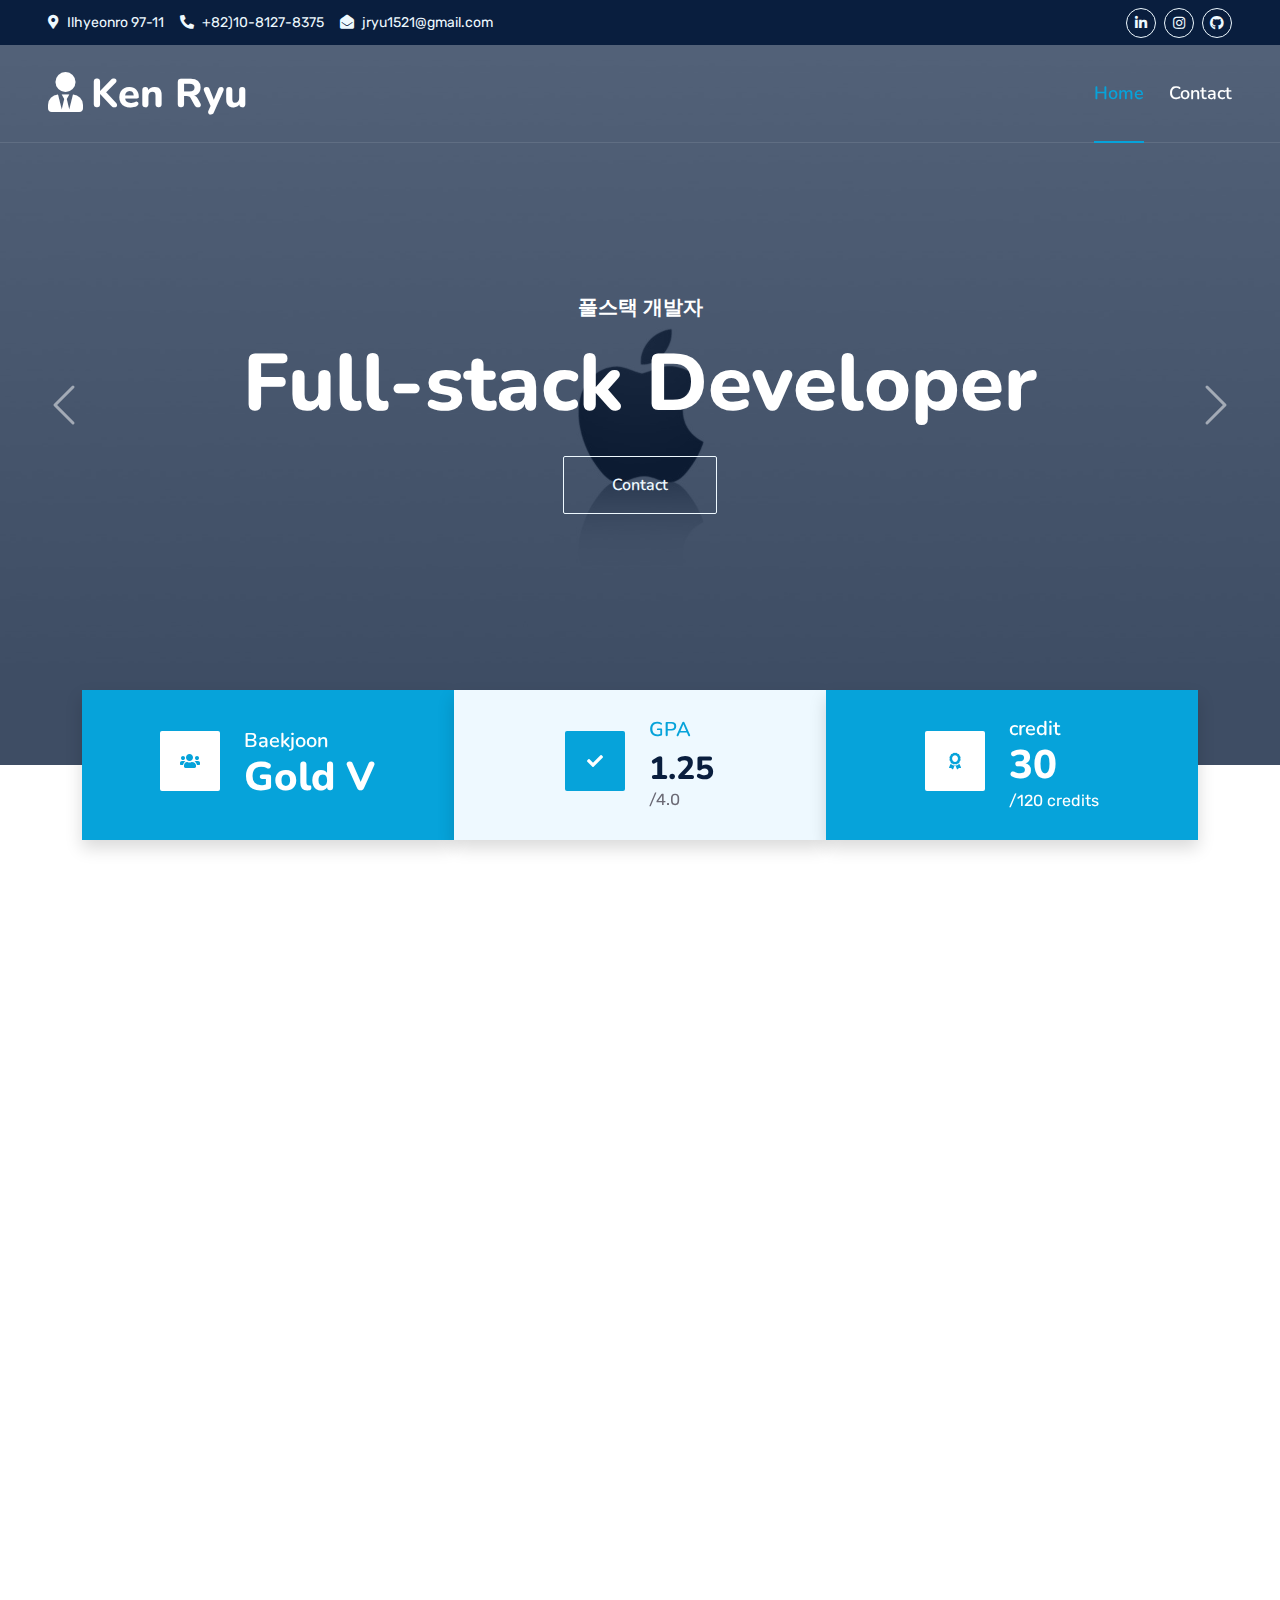
<file: index.html>
<!DOCTYPE html>
<html lang="en">

<head>
    <meta charset="utf-8">
    <title>Ken Ryu</title>
    <meta content="width=device-width, initial-scale=1.0" name="viewport">
    <meta content="Free HTML Templates" name="keywords">
    <meta content="Free HTML Templates" name="description">

    <!-- Favicon -->
    <link href="img/favicon.ico" rel="icon">

    <!-- Google Web Fonts -->
    <link rel="preconnect" href="https://fonts.googleapis.com">
    <link rel="preconnect" href="https://fonts.gstatic.com" crossorigin>
    <link href="https://fonts.googleapis.com/css2?family=Nunito:wght@400;600;700;800&family=Rubik:wght@400;500;600;700&display=swap" rel="stylesheet">

    <!-- Icon Font Stylesheet -->
    <link href="https://cdnjs.cloudflare.com/ajax/libs/font-awesome/5.10.0/css/all.min.css" rel="stylesheet">
    <link href="https://cdn.jsdelivr.net/npm/bootstrap-icons@1.4.1/font/bootstrap-icons.css" rel="stylesheet">

    <!-- Libraries Stylesheet -->
    <link href="lib/owlcarousel/assets/owl.carousel.min.css" rel="stylesheet">
    <link href="lib/animate/animate.min.css" rel="stylesheet">

    <!-- Customized Bootstrap Stylesheet -->
    <link href="css/bootstrap.min.css" rel="stylesheet">

    <!-- Template Stylesheet -->
    <link href="css/style.css" rel="stylesheet">
    <link rel="stylesheet" href="https://cdn.jsdelivr.net/npm/bootstrap-icons@1.11.3/font/bootstrap-icons.min.css">
</head>

<body>
    <!-- Spinner Start -->
    <div id="spinner" class="show bg-white position-fixed translate-middle w-100 vh-100 top-50 start-50 d-flex align-items-center justify-content-center">
        <div class="spinner"></div>
    </div>
    <!-- Spinner End -->


    <!-- Topbar Start -->
    <div class="container-fluid bg-dark px-5 d-none d-lg-block">
        <div class="row gx-0">
            <div class="col-lg-8 text-center text-lg-start mb-2 mb-lg-0">
                <div class="d-inline-flex align-items-center" style="height: 45px;">
                    <small class="me-3 text-light"><i class="fa fa-map-marker-alt me-2"></i>Ilhyeonro 97-11</small>
                    <small class="me-3 text-light"><i class="fa fa-phone-alt me-2"></i>+82)10-8127-8375</small>
                    <small class="text-light"><i class="fa fa-envelope-open me-2"></i>jryu1521@gmail.com</small>
                </div>
            </div>
            <div class="col-lg-4 text-center text-lg-end">
                <div class="d-inline-flex align-items-center" style="height: 45px;">
                    <a class="btn btn-sm btn-outline-light btn-sm-square rounded-circle me-2" href="https://www.linkedin.com/in/jungwoo-ryu-6375a6211"><i class="fab fa-linkedin-in fw-normal"></i></a>
                    <a class="btn btn-sm btn-outline-light btn-sm-square rounded-circle me-2" href="https://www.instagram.com/thug_ken"><i class="fab fa-instagram fw-normal"></i></a>
                    <a class="btn btn-sm btn-outline-light btn-sm-square rounded-circle" href="https://www.github.com/jungwoo-ryu"><i class="fab fa-github fw-normal"></i></a>
                </div>
            </div>
        </div>
    </div>
    <!-- Topbar End -->


    <!-- Navbar & Carousel Start -->
    <div class="container-fluid position-relative p-0">
        <nav class="navbar navbar-expand-lg navbar-dark px-5 py-3 py-lg-0">
            <a href="index.html" class="navbar-brand p-0">
                <h1 class="m-0"><i class="fa fa-user-tie me-2"></i>Ken Ryu</h1>
            </a>
            <button class="navbar-toggler" type="button" data-bs-toggle="collapse" data-bs-target="#navbarCollapse">
                <span class="fa fa-bars"></span>
            </button>
            <div class="collapse navbar-collapse" id="navbarCollapse">
                <div class="navbar-nav ms-auto py-0">
                    <a href="index.html" class="nav-item nav-link active">Home</a>
                    <a href="contact.html" class="nav-item nav-link">Contact</a>
                </div>
              

            </div>
        </nav>

        <div id="header-carousel" class="carousel slide carousel-fade" data-bs-ride="carousel">
            <div class="carousel-inner">
                <div class="carousel-item active">
                    <img class="w-100" src="img/mac1.jpg" alt="Image">
                    <div class="carousel-caption d-flex flex-column align-items-center justify-content-center">
                        <div class="p-3" style="max-width: 900px;">
                            <h5 class="text-white text-uppercase mb-3 animated slideInDown">풀스택 개발자</h5>
                            <h1 class="display-1 text-white mb-md-4 animated zoomIn">Full-stack Developer</h1>
                            <!--<a href="quote.html" class="btn btn-primary py-md-3 px-md-5 me-3 animated slideInLeft">Free Quote</a>
                            --><a href="contact.html" class="btn btn-outline-light py-md-3 px-md-5 animated slideInRight">Contact</a>
                        </div>
                    </div>
                </div>
                <div class="carousel-item">
                    <img class="w-100" src="img/mac3.jpg" alt="Image">
                    <div class="carousel-caption d-flex flex-column align-items-center justify-content-center">
                        <div class="p-3" style="max-width: 900px;">
                            <h5 class="text-white text-uppercase mb-3 animated slideInDown">status</h5>
                            <h1 class="display-1 text-white mb-md-4 animated zoomIn">Open to Work</h1>
                            <a href="" class="btn btn-outline-light py-md-3 px-md-5 animated slideInRight">Contact</a>
                        </div>
                    </div>
                </div>
            </div>
            <button class="carousel-control-prev" type="button" data-bs-target="#header-carousel"
                data-bs-slide="prev">
                <span class="carousel-control-prev-icon" aria-hidden="true"></span>
                <span class="visually-hidden">Previous</span>
            </button>
            <button class="carousel-control-next" type="button" data-bs-target="#header-carousel"
                data-bs-slide="next">
                <span class="carousel-control-next-icon" aria-hidden="true"></span>
                <span class="visually-hidden">Next</span>
            </button>
        </div>
    </div>
    <!-- Navbar & Carousel End -->


    <!-- Full Screen Search Start -->
    <div class="modal fade" id="searchModal" tabindex="-1">
        <div class="modal-dialog modal-fullscreen">
            <div class="modal-content" style="background: rgba(9, 30, 62, .7);">
                <div class="modal-header border-0">
                    <button type="button" class="btn bg-white btn-close" data-bs-dismiss="modal" aria-label="Close"></button>
                </div>
                <div class="modal-body d-flex align-items-center justify-content-center">
                    <div class="input-group" style="max-width: 600px;">
                        <input type="text" class="form-control bg-transparent border-primary p-3" placeholder="Type search keyword">
                        <button class="btn btn-primary px-4"><i class="bi bi-search"></i></button>
                    </div>
                </div>
            </div>
        </div>
    </div>
    <!-- Full Screen Search End -->


    <!-- Facts Start -->
    <div class="container-fluid facts py-5 pt-lg-0">
        <div class="container py-5 pt-lg-0">
            <div class="row gx-0">
                <div class="col-lg-4 wow zoomIn" data-wow-delay="0.1s">
                    <div class="bg-primary shadow d-flex align-items-center justify-content-center p-4" style="height: 150px;">
                        <div class="bg-white d-flex align-items-center justify-content-center rounded mb-2" style="width: 60px; height: 60px;">
                            <i class="fa fa-users text-primary"></i>
                        </div>
                        <div class="ps-4">
                            <h5 class="text-white mb-0">Baekjoon</h5>
                            <h1 class="text-white mb-0">Gold V</h1>
                        </div>
                    </div>
                </div>
                <div class="col-lg-4 wow zoomIn" data-wow-delay="0.3s">
                    <div class="bg-light shadow d-flex align-items-center justify-content-center p-4" style="height: 150px;">
                        <div class="bg-primary d-flex align-items-center justify-content-center rounded mb-2" style="width: 60px; height: 60px;">
                            <i class="fa fa-check text-white"></i>
                        </div>
                        <div class="ps-4">
                            <h5 class="text-primary mb-0">GPA</h5>
                        <h2>
                            <h2 class="mb-0" data-toggle="counter-up">3.58</h2>
                            <div class="text-black">/4.0</div>
                        </h2>
                        </div>
                    </div>
                </div>
                <div class="col-lg-4 wow zoomIn" data-wow-delay="0.6s">
                    <div class="bg-primary shadow d-flex align-items-center justify-content-center p-4" style="height: 150px;">
                        <div class="bg-white d-flex align-items-center justify-content-center rounded mb-2" style="width: 60px; height: 60px;">
                            <i class="fa fa-award text-primary"></i>
                        </div>
                        <div class="ps-4">
                            <h5 class="text-white mb-0">credit</h5>
                            <h1 class="text-white mb-0" data-toggle="counter-up">87</h1> 
                            <div class="text-white">/120 credits</div>

                        </div>
                    </div>
                </div>
            </div>
        </div>
    </div>
    <!-- Facts Start -->


    <!-- About Start -->
    <div class="container-fluid py-5 wow fadeInUp" data-wow-delay="0.1s">
        <div class="container py-5">
            <div class="row g-5">
                <div class="col-lg-7">
                    <div class="section-title position-relative pb-3 mb-5">
                        <h5 class="fw-bold text-primary text-uppercase">About Me</h5>
                        <h1 class="mb-0">Jungwoo (Ken) Ryu</h1>
                    </div>
                    <p class="mb-4">Hello, I am a 25-year-old Full-stack developer with 
                        a passion for learning and an insatiable curiosity. 
                        I dedicate my time to exploring various technologies 
                        and programming languages, always aiming to 
                        enhance my skill set. I pride myself on my ability 
                        to collaborate effectively, bringing together colleagues 
                        with diverse expertise. Together, we leverage our collective 
                        knowledge and creativity to tackle complex challenges 
                        and develop innovative solutions.</p>
                    <div class="row g-0 mb-3">
                        <div class="col-sm-8 wow zoomIn" data-wow-delay="0.2s">
                            <h5 class="mb-3"><i class="bi bi-building"></i> University of Wisconsin- Madison</h5>
                            <h5 class="mb-3"><i class="bi bi-laptop"></i> B.S. Computer Science</h5>
                            <h5 class="mb-3"><i class="bi bi-github"></i> <a href="https://github.com/Jungwoo-Ryu" class="link-dark"> Github</a></h5>
                            <h5 class="mb-3"><i class="bi bi-linkedin"></i> <a href="https://www.linkedin.com/in/jungwoo-ryu" class="link-dark"> LinkedIn</a></h5>
                        </div>
                    </div>
                    <div class="d-flex align-items-center mb-4 wow fadeIn" data-wow-delay="0.6s">
                        <div class="bg-primary d-flex align-items-center justify-content-center rounded" style="width: 60px; height: 60px;">
                            <i class="fa fa-phone-alt text-white"></i>
                        </div>
                        <div class="ps-4">
                            <h5 class="mb-2">Looking forward to hearing from you.</h5>
                            <h4 class="text-primary mb-0">+82)10-8127-8375</h4>
                        </div>
                    </div>
                
                </div>
                <!-- <div class="col-lg-5" style="min-height: 300px;">
                    <div class="position-relative h-100">
                        <img class="position-absolute w-100 h-100 rounded wow zoomIn" data-wow-delay="0.9s" src="" style="object-fit: cover;">
                    </div>
                </div> -->
            </div>
        </div>
    </div>
    <!-- About End -->
   <!-- project -->

<div class="container-fluid py-5 wow fadeInUp" data-wow-delay="0.1s">
    <div class="container py-5">
        <div class="section-title text-center position-relative pb-3 mb-5 mx-auto" style="max-width: 600px;">
            <h5 class="fw-bold text-primary text-uppercase">프로젝트</h5>
            <h1 class="mb-0">Projects</h1>
        </div>

        <div class="row g-5 align-items-center justify-content-center">
            <div class="col-lg-6 col-md-8 wow zoomIn" data-wow-delay="0.2s">
                <div class="project-box">
                    <a href="https://github.com/k-mcp" target="_blank">
                        <img src="img/myclassplanner.png" alt="My Class Planner Screenshot" class="img-fluid rounded">
                    </a>
                    <div class="project-details mt-3">
                        <h4>My Class Planner</h4>
                        <p><strong>기간:</strong> Mar 2024 - May 2024</p>
                        <p>대학 수업 일정을 생성하는 웹 애플리케이션을 개발하여 충돌 없는 시간표 생성을 보장하는 맞춤형 백트래킹 알고리즘을 사용했습니다. 학생들이 입력한 강좌와 섹션을 기반으로 시간 중복 없이 모든 가능한 일정을 생성하고, 명확한 표 형식으로 제공하였습니다. Java, Bootstrap, Thymeleaf, MyBatis 및 Spring Framework를 사용하여 구현하였으며, 전략적 이점을 제공하여 수강신청 기간 동안 여러 일정 계획 간의 빠른 전환을 가능하게 하였습니다.</p>
                    </div>
                </div>
            </div>
        </div>

    </div>
</div>
<!--project -->

<style>
    .project-box {
        text-align: center;
        background: #f8f9fa;
        padding: 20px;
        border-radius: 10px;
        box-shadow: 0 4px 8px rgba(0,0,0,0.1);
    }
    
    .project-box img {
        max-width: 100%;
        height: auto;
        cursor: pointer;
        transition: transform 0.3s;
    }

    .project-box img:hover {
        transform: scale(1.05);
    }

    .project-details {
        text-align: left;
        margin-top: 15px;
    }
</style>



    <!-- Features Start -->
    <div class="container-fluid py-5 wow fadeInUp" data-wow-delay="0.1s">
        <div class="container py-5">
            <div class="section-title text-center position-relative pb-3 mb-5 mx-auto" style="max-width: 600px;">
                <h5 class="fw-bold text-primary text-uppercase">자격증</h5>
                <h1 class="mb-0">Certifications</h1>
            </div>

                <!-- <div class="col-lg-4"> -->
                    <div class="row g-5 align-items-center justify-content-center">
                        <div class="col-3 wow zoomIn" data-wow-delay="0.2s">
                            <div class="bg-primary rounded d-flex align-items-center justify-content-center mb-3" id="certificate">
                                <i class="bi bi-microsoft text-white"></i> 
                            </div>
                            <h4 class="text-center">Microsoft Excel Expert</h4>
                            <p class="mb-0 text-center"> (Office 2016) </p>
                        </div>
                        <div class="col-3 wow zoomIn" data-wow-delay="0.6s">
                            <div class="bg-primary rounded d-flex align-items-center justify-content-center mb-3" id="certificate">
                                <i class="bi bi-microsoft text-white"></i> 
                            </div>
                            <h4 class="text-center">Microsoft Word Expert</h4>
                            <p class="mb-0 text-center"> (Office 2016)</p>
                        </div>
                        <div class="col-3 wow zoomIn" data-wow-delay="0.4s">
                            <div class="bg-primary rounded d-flex align-items-center justify-content-center mb-3" id="certificate">
                                <i class="bi bi-microsoft text-white" ></i> 
                            </div>
                            <h4 class="text-center">Microsoft Power Point</h4>
                            <p class="mb-0 text-center"> (Office 2016) </p>
                        </div>
                    </div>
                <!-- </div> -->

        </div>
    </div>
    <!-- Features Start -->


    <!-- Service Start -->
    <div class="container-fluid py-5 wow fadeInUp" data-wow-delay="0.1s">
        <div class="container py-5">
            <div class="section-title text-center position-relative pb-3 mb-5 mx-auto" style="max-width: 600px;">
                <h5 class="fw-bold text-primary text-uppercase">Skills</h5>
                <h1 class="mb-0">Programming Language & Framework</h1>
            </div>
            <div class="row g-5">
                <div class="col-lg-4 col-md-6 wow zoomIn" data-wow-delay="0.3s">
                    <div class="service-item bg-light rounded d-flex flex-column align-items-center justify-content-center text-center">
                        <div class="service-icon">
                            <i class="fa fa-code text-white"></i>
                        </div>
                        <h4 class="mb-3">HTML / CSS</h4>
                        <div class="progress" style="width: 100%">
                            <div class="progress-bar" role="progressbar" style="width: 80%" aria-valuenow="80" aria-valuemin="0" aria-valuemax="100">80%</div>
                        </div>
                        <hr>
                        <div>Frontend</div> 
                        <a class="btn btn-lg btn-primary rounded" href="https://www.w3schools.com/html/html_css.asp">
                            <i class="bi bi-arrow-right"></i>
                        </a>
                    </div>
                </div>
                <div class="col-lg-4 col-md-6 wow zoomIn" data-wow-delay="0.6s">
                    <div class="service-item bg-light rounded d-flex flex-column align-items-center justify-content-center text-center">
                        <div class="service-icon">
                            <i class="bi bi-bootstrap text-white" style="font-size: 2rem;"></i>
                        </div>
                        <h4 class="mb-3">Bootstrap</h4>
                        <div class="progress" style="width: 100%"> 
                            <div class="progress-bar" role="progressbar" style="width: 75%" aria-valuenow="75" aria-valuemin="0" aria-valuemax="100">75%</div>
                        </div>
                        <hr>
                        <p class="m-0">Frontend Framework</p> 
                        <a class="btn btn-lg btn-primary rounded" href="https://getbootstrap.com">
                            <i class="bi bi-arrow-right"></i>
                        </a>
                    </div>
                </div>
                <div class="col-lg-4 col-md-6 wow zoomIn" data-wow-delay="0.9s">
                    <div class="service-item bg-light rounded d-flex flex-column align-items-center justify-content-center text-center">
                        <div class="service-icon">
                            <i class="bi bi-asterisk text-white" style="font-size: 2rem;"></i>
                        </div>
                        <h4 class="mb-3">React.js</h4>
                        <div class="progress" style="width: 100%"> 
                            <div class="progress-bar" role="progressbar" style="width: 90%" aria-valuenow="90" aria-valuemin="0" aria-valuemax="100">90%</div>
                        </div>
                        <hr>
                        <p class="m-0">Frontend Framework</p>
                        <a class="btn btn-lg btn-primary rounded" href="https://react.dev">
                            <i class="bi bi-arrow-right"></i>
                        </a>
                        
                    </div>
                </div>
                <div class="col-lg-4 col-md-6 wow zoomIn" data-wow-delay="0.3s">
                    <div class="service-item bg-light rounded d-flex flex-column align-items-center justify-content-center text-center">
                        <div class="service-icon">
                            <img>
                            <i class="bi bi-filetype-java text-white" style="font-size:2rem;"></i>
                        </div>
                        <h4 class="mb-3">Java</h4>
                        <div class="progress" style="width: 100%">
                            <div class="progress-bar" role="progressbar" style="width: 95%" aria-valuenow="95" aria-valuemin="0" aria-valuemax="100">95%</div>
                        </div>
                        <hr>
                        <p class="m-0">Backend / Algorithm</p>
                        <a class="btn btn-lg btn-primary rounded" href="https://www.java.com/en/">
                            <i class="bi bi-arrow-right"></i>
                        </a>
                    </div>
                </div>
                <div class="col-lg-4 col-md-6 wow zoomIn" data-wow-delay="0.6s">
                    <div class="service-item bg-light rounded d-flex flex-column align-items-center justify-content-center text-center">
                        <div class="service-icon">
                            <i class="bi bi-shield-shaded text-white" style="font-size: 2rem;"></i>
                        </div>
                        <h4 class="mb-3">Springboot</h4>
                        <div class="progress" style="width: 100%"> 
                            <div class="progress-bar" role="progressbar" style="width: 90%" aria-valuenow="90" aria-valuemin="0" aria-valuemax="100">90%</div>
                        </div>
                        <hr>
                        <p class="m-0">Backend Framework</p>
                        <a class="btn btn-lg btn-primary rounded" href="https://spring.io/projects/spring-boot">
                            <i class="bi bi-arrow-right"></i>
                        </a>
                        
                    </div>
                </div>
                <div class="col-lg-4 col-md-6 wow zoomIn" data-wow-delay="0.9s">
                    <div class="service-item bg-light rounded d-flex flex-column align-items-center justify-content-center text-center">
                        <div class="service-icon">
                            <i class="bi bi-database text-white" style="font-size: 2rem;"></i>
                        </div>
                        <h4 class="mb-3">MyBatis / JPA</h4>
                        <div class="progress" style="width: 100%"> 
                            <div class="progress-bar" role="progressbar" style="width: 95%" aria-valuenow="95" aria-valuemin="0" aria-valuemax="100">95%</div>
                        </div>
                        <hr>
                        <p class="m-0">Database</p>
                        <a class="btn btn-lg btn-primary rounded" href="https://blog.mybatis.org">
                            <i class="bi bi-arrow-right"></i>
                        </a>
                    </div>
                </div>
            </div>
        </div>
    </div>
    <!-- Service End -->


    <!-- Team Start -->
    <div class="container-fluid py-5 wow fadeInUp" data-wow-delay="0.1s">
        <div class="container py-5">
            <div class="section-title text-center position-relative pb-3 mb-5 mx-auto" style="max-width: 600px;">
                <h5 class="fw-bold text-primary text-uppercase">관련 경험</h5>
                <h1 class="mb-0">Experiences</h1>
            </div>
            <div class="row g-5">
                <div class="col-lg-4 wow slideInUp" data-wow-delay="0.3s">
                    <div class="team-item bg-light rounded overflow-hidden">
                        <div class="team-img position-relative overflow-hidden">
<!--                            <img class="img-fluid w-100" src="img/team-1.jpg" alt="">-->
                            <div class="team-social">
                                <a class="btn btn-lg btn-primary btn-lg-square rounded" href="https://open.kakao.com/o/saj7pD3e"><i class="fab fa-facebook-messenger fw-normal"></i></a>
                                <a class="btn btn-lg btn-primary btn-lg-square rounded" href="https://www.instagram.com/thug_ken/"><i class="fab fa-instagram fw-normal"></i></a>
                                <a class="btn btn-lg btn-primary btn-lg-square rounded" href="https://www.linkedin.com/in/jungwoo-ryu-6375a6211"><i class="fab fa-linkedin-in fw-normal"></i></a>
                            </div>
                        </div>
                        <div class="text-center py-4">
                            <h4 class="text-primary">Research Assistant</h4>
                            <p class="text-uppercase m-0">
                                <div>
                                    <p>University of Wisconsin</p>
                                    <p>Jan 2023 - May 2023</p>
                                    <div>Built an efficient MATLAB image reconstruction algorithm for a medical imaging modality in order to improve the existing SVD-based algorithm in ill-posed problems.</div>
                                </div>
                            </p>
                        </div>
                    </div>
                </div>
                <div class="col-lg-4 wow slideInUp" data-wow-delay="0.6s">
                    <div class="team-item bg-light rounded overflow-hidden">
                        <div class="team-img position-relative overflow-hidden">
<!--                            <img class="img-fluid w-100" src="img/DongDDao.jpg" alt="">-->
                            <div class="team-social">
                                
                                <a class="btn btn-lg btn-primary btn-lg-square rounded" href="https://open.kakao.com/o/saj7pD3e"><i class="fab fa-facebook-messenger fw-normal"></i></a>
                                <a class="btn btn-lg btn-primary btn-lg-square rounded" href="https://www.instagram.com/_dkevin0/"><i class="fab fa-instagram fw-normal"></i></a>
                                <a class="btn btn-lg btn-primary btn-lg-square rounded" href="https://www.linkedin.com/in/donggyu-lee-46363821b"><i class="fab fa-linkedin-in fw-normal"></i></a>
                            </div>
                        </div>
                        <div class="text-center py-4">
                            <h4 class="text-primary">Data Analyst Intern</h4>
                            <p class="text-uppercase m-0">
                                <div>
                                    <p>Eoulim Tax Corporation</p>
                                    <p>May 2020 - August 2020</p>
                                    <div>Collecting and organizing financial data from various sources, including client financial statements, tax returns, and other financial reports through Excel and SQL</div>
                                </div>
                            </p>
                        </div>
                    </div>
                </div>
                <hr>
            </div>
        </div>
    </div>
    <!-- Team End -->


    <!-- Back to Top -->
    <a href="#" class="btn btn-lg btn-primary btn-lg-square rounded back-to-top"><i class="bi bi-arrow-up"></i></a>


    <!-- JavaScript Libraries -->
    <script src="https://code.jquery.com/jquery-3.4.1.min.js"></script>
    <script src="https://cdn.jsdelivr.net/npm/bootstrap@5.0.0/dist/js/bootstrap.bundle.min.js"></script>
    <script src="lib/wow/wow.min.js"></script>
    <script src="lib/easing/easing.min.js"></script>
    <script src="lib/waypoints/waypoints.min.js"></script>
    <script src="lib/counterup/counterup.min.js"></script>
    <script src="lib/owlcarousel/owl.carousel.min.js"></script>

    <!-- Template Javascript -->
    <script src="js/main.js"></script>
</body>

</html>
</file>
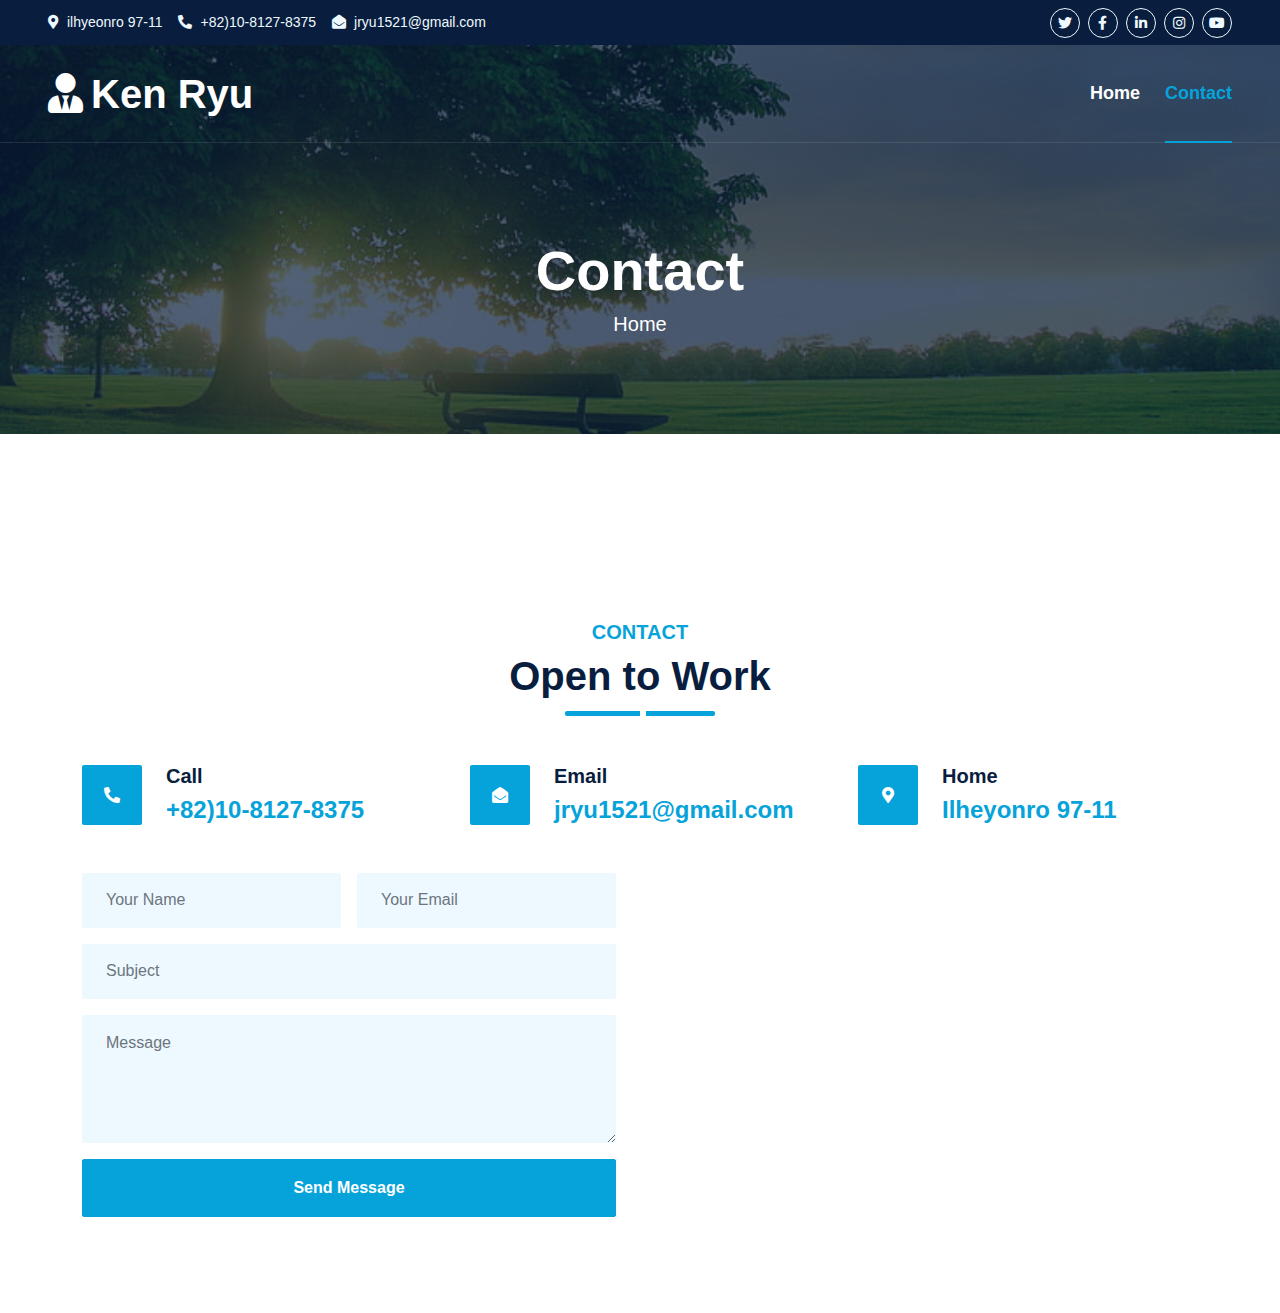
<file: contact.html>
<!DOCTYPE html>
<html lang="en">

<head>
    <meta charset="utf-8">
    <title>Ken Ryu</title>
    <meta content="width=device-width, initial-scale=1.0" name="viewport">
    <meta content="Free HTML Templates" name="keywords">
    <meta content="Free HTML Templates" name="description">

    <!-- Favicon -->
    <link href="img/favicon.ico" rel="icon">

    <!-- Icon Font Stylesheet -->
    <link href="https://cdnjs.cloudflare.com/ajax/libs/font-awesome/5.10.0/css/all.min.css" rel="stylesheet">
    <link href="https://cdn.jsdelivr.net/npm/bootstrap-icons@1.4.1/font/bootstrap-icons.css" rel="stylesheet">

    <!-- Libraries Stylesheet -->
    <link href="lib/owlcarousel/assets/owl.carousel.min.css" rel="stylesheet">
    <link href="lib/animate/animate.min.css" rel="stylesheet">

    <!-- Customized Bootstrap Stylesheet -->
    <link href="css/bootstrap.min.css" rel="stylesheet">

    <!-- Template Stylesheet -->
    <link href="css/style.css" rel="stylesheet">
</head>

<body>
    <!-- Spinner Start -->
    <div id="spinner" class="show bg-white position-fixed translate-middle w-100 vh-100 top-50 start-50 d-flex align-items-center justify-content-center">
        <div class="spinner"></div>
    </div>
    <!-- Spinner End -->


    <div class="container-fluid bg-dark px-5 d-none d-lg-block">
        <div class="row gx-0">
            <div class="col-lg-8 text-center text-lg-start mb-2 mb-lg-0">
                <div class="d-inline-flex align-items-center" style="height: 45px;">
                    <small class="me-3 text-light"><i class="fa fa-map-marker-alt me-2"></i>ilhyeonro 97-11</small>
                    <small class="me-3 text-light"><i class="fa fa-phone-alt me-2"></i>+82)10-8127-8375</small>
                    <small class="text-light"><i class="fa fa-envelope-open me-2"></i>jryu1521@gmail.com</small>
                </div>
            </div>
            <div class="col-lg-4 text-center text-lg-end">
                <div class="d-inline-flex align-items-center" style="height: 45px;">
                    <a class="btn btn-sm btn-outline-light btn-sm-square rounded-circle me-2" href=""><i class="fab fa-twitter fw-normal"></i></a>
                    <a class="btn btn-sm btn-outline-light btn-sm-square rounded-circle me-2" href=""><i class="fab fa-facebook-f fw-normal"></i></a>
                    <a class="btn btn-sm btn-outline-light btn-sm-square rounded-circle me-2" href=""><i class="fab fa-linkedin-in fw-normal"></i></a>
                    <a class="btn btn-sm btn-outline-light btn-sm-square rounded-circle me-2" href=""><i class="fab fa-instagram fw-normal"></i></a>
                    <a class="btn btn-sm btn-outline-light btn-sm-square rounded-circle" href=""><i class="fab fa-youtube fw-normal"></i></a>
                </div>
            </div>
        </div>
    </div>
    <!-- Topbar End -->


    <!-- Navbar Start -->
    <div class="container-fluid position-relative p-0">
        <nav class="navbar navbar-expand-lg navbar-dark px-5 py-3 py-lg-0">
            <a href="index.html" class="navbar-brand p-0">
                <h1 class="m-0"><i class="fa fa-user-tie me-2"></i>Ken Ryu</h1>
            </a>
            <button class="navbar-toggler" type="button" data-bs-toggle="collapse" data-bs-target="#navbarCollapse">
                <span class="fa fa-bars"></span>
            </button>
            <div class="collapse navbar-collapse" id="navbarCollapse">
                <div class="navbar-nav ms-auto py-0">
                    <a href="index.html" class="nav-item nav-link">Home</a>
                    <a href="contact.html" class="nav-item nav-link active">Contact</a>
                </div>
                
                
            </div>
        </nav>

        <div class="container-fluid bg-primary py-5 bg-header" style="margin-bottom: 90px;">
            <div class="row py-5">
                <div class="col-12 pt-lg-5 mt-lg-5 text-center">
                    <h1 class="display-4 text-white animated zoomIn">Contact</h1>
                    <a href="index.html" class="h5 text-white">Home</a>
                </div>
            </div>
        </div>
    </div>
    <!-- Navbar End -->


    <!-- Full Screen Search Start -->
    <div class="modal fade" id="searchModal" tabindex="-1">
        <div class="modal-dialog modal-fullscreen">
            <div class="modal-content" style="background: rgba(9, 30, 62, .7);">
                <div class="modal-header border-0">
                    <button type="button" class="btn bg-white btn-close" data-bs-dismiss="modal" aria-label="Close"></button>
                </div>
                <div class="modal-body d-flex align-items-center justify-content-center">
                    <div class="input-group" style="max-width: 600px;">
                        <input type="text" class="form-control bg-transparent border-primary p-3" placeholder="Type search keyword">
                        <button class="btn btn-primary px-4"><i class="bi bi-search"></i></button>
                    </div>
                </div>
            </div>
        </div>
    </div>
    <!-- Full Screen Search End -->


    <!-- Contact Start -->
    <div class="container-fluid py-5 wow fadeInUp" data-wow-delay="0.1s">
        <div class="container py-5">
            <div class="section-title text-center position-relative pb-3 mb-5 mx-auto" style="max-width: 600px;">
                <h5 class="fw-bold text-primary text-uppercase">Contact</h5>
                <h1 class="mb-0">Open to Work</h1>
            </div>
            <div class="row g-5 mb-5">
                <div class="col-lg-4">
                    <div class="d-flex align-items-center wow fadeIn" data-wow-delay="0.1s">
                        <div class="bg-primary d-flex align-items-center justify-content-center rounded" style="width: 60px; height: 60px;">
                            <i class="fa fa-phone-alt text-white"></i>
                        </div>
                        <div class="ps-4">
                            <h5 class="mb-2">Call</h5>
                            <h4 class="text-primary mb-0">+82)10-8127-8375</h4>
                        </div>
                    </div>
                </div>
                <div class="col-lg-4">
                    <div class="d-flex align-items-center wow fadeIn" data-wow-delay="0.4s">
                        <div class="bg-primary d-flex align-items-center justify-content-center rounded" style="width: 60px; height: 60px;">
                            <i class="fa fa-envelope-open text-white"></i>
                        </div>
                        <div class="ps-4">
                            <h5 class="mb-2">Email</h5>
                            <h4 class="text-primary mb-0">jryu1521@gmail.com</h4>
                        </div>
                    </div>
                </div>
                <div class="col-lg-4">
                    <div class="d-flex align-items-center wow fadeIn" data-wow-delay="0.8s">
                        <div class="bg-primary d-flex align-items-center justify-content-center rounded" style="width: 60px; height: 60px;">
                            <i class="fa fa-map-marker-alt text-white"></i>
                        </div>
                        <div class="ps-4">
                            <h5 class="mb-2">Home</h5>
                            <h4 class="text-primary mb-0">Ilheyonro 97-11</h4>
                        </div>
                    </div>
                </div>
            </div>
            <div class="row g-5">
                <div class="col-lg-6 wow slideInUp" data-wow-delay="0.3s">
                    <form>
                        <div class="row g-3">
                            <div class="col-md-6">
                                <input type="text" class="form-control border-0 bg-light px-4" placeholder="Your Name" style="height: 55px;">
                            </div>
                            <div class="col-md-6">
                                <input type="email" class="form-control border-0 bg-light px-4" placeholder="Your Email" style="height: 55px;">
                            </div>
                            <div class="col-12">
                                <input type="text" class="form-control border-0 bg-light px-4" placeholder="Subject" style="height: 55px;">
                            </div>
                            <div class="col-12">
                                <textarea class="form-control border-0 bg-light px-4 py-3" rows="4" placeholder="Message"></textarea>
                            </div>
                            <div class="col-12">
                                <button class="btn btn-primary w-100 py-3" type="submit">Send Message</button>
                            </div>
                        </div>
                    </form>
                </div>
            </div>
        </div>
    </div>
    <!-- Contact End -->



    <!-- Back to Top -->
    <a href="#" class="btn btn-lg btn-primary btn-lg-square rounded back-to-top"><i class="bi bi-arrow-up"></i></a>


    <!-- JavaScript Libraries -->
    <script src="https://code.jquery.com/jquery-3.4.1.min.js"></script>
    <script src="https://cdn.jsdelivr.net/npm/bootstrap@5.0.0/dist/js/bootstrap.bundle.min.js"></script>
    <script src="lib/wow/wow.min.js"></script>
    <script src="lib/easing/easing.min.js"></script>
    <script src="lib/waypoints/waypoints.min.js"></script>
    <script src="lib/counterup/counterup.min.js"></script>
    <script src="lib/owlcarousel/owl.carousel.min.js"></script>

    <!-- Template Javascript -->
    <script src="js/main.js"></script>
</body>

</html>
</file>
<file: css/style.css>
/********** Template CSS **********/
:root {
    --primary: #06A3DA;
    --secondary: #34AD54;
    --light: #EEF9FF;
    --dark: #091E3E;
}


/*** Spinner ***/
.spinner {
    width: 40px;
    height: 40px;
    background: var(--primary);
    margin: 100px auto;
    -webkit-animation: sk-rotateplane 1.2s infinite ease-in-out;
    animation: sk-rotateplane 1.2s infinite ease-in-out;
}

@-webkit-keyframes sk-rotateplane {
    0% {
        -webkit-transform: perspective(120px)
    }
    50% {
        -webkit-transform: perspective(120px) rotateY(180deg)
    }
    100% {
        -webkit-transform: perspective(120px) rotateY(180deg) rotateX(180deg)
    }
}

@keyframes sk-rotateplane {
    0% {
        transform: perspective(120px) rotateX(0deg) rotateY(0deg);
        -webkit-transform: perspective(120px) rotateX(0deg) rotateY(0deg)
    }
    50% {
        transform: perspective(120px) rotateX(-180.1deg) rotateY(0deg);
        -webkit-transform: perspective(120px) rotateX(-180.1deg) rotateY(0deg)
    }
    100% {
        transform: perspective(120px) rotateX(-180deg) rotateY(-179.9deg);
        -webkit-transform: perspective(120px) rotateX(-180deg) rotateY(-179.9deg);
    }
}

#spinner {
    opacity: 0;
    visibility: hidden;
    transition: opacity .5s ease-out, visibility 0s linear .5s;
    z-index: 99999;
}

#spinner.show {
    transition: opacity .5s ease-out, visibility 0s linear 0s;
    visibility: visible;
    opacity: 1;
}


/*** Heading ***/
h1,
h2,
.fw-bold {
    font-weight: 800 !important;
}

h3,
h4,
.fw-semi-bold {
    font-weight: 700 !important;
}

h5,
h6,
.fw-medium {
    font-weight: 600 !important;
}


/*** Button ***/
.btn {
    font-family: 'Nunito', sans-serif;
    font-weight: 600;
    transition: .5s;
}

.btn-primary,
.btn-secondary {
    color: #FFFFFF;
    box-shadow: inset 0 0 0 50px transparent;
}

.btn-primary:hover {
    box-shadow: inset 0 0 0 0 var(--primary);
}

.btn-secondary:hover {
    box-shadow: inset 0 0 0 0 var(--secondary);
}

.btn-square {
    width: 36px;
    height: 36px;
}

.btn-sm-square {
    width: 30px;
    height: 30px;
}

.btn-lg-square {
    width: 48px;
    height: 48px;
}

.btn-square,
.btn-sm-square,
.btn-lg-square {
    padding-left: 0;
    padding-right: 0;
    text-align: center;
}


/*** Navbar ***/
.navbar-dark .navbar-nav .nav-link {
    font-family: 'Nunito', sans-serif;
    position: relative;
    margin-left: 25px;
    padding: 35px 0;
    color: #FFFFFF;
    font-size: 18px;
    font-weight: 600;
    outline: none;
    transition: .5s;
}

.sticky-top.navbar-dark .navbar-nav .nav-link {
    padding: 20px 0;
    color: var(--dark);
}

.navbar-dark .navbar-nav .nav-link:hover,
.navbar-dark .navbar-nav .nav-link.active {
    color: var(--primary);
}

.navbar-dark .navbar-brand h1 {
    color: #FFFFFF;
}

.navbar-dark .navbar-toggler {
    color: var(--primary) !important;
    border-color: var(--primary) !important;
}
@media (max-width: 1999.98px) {
    #certificate{
        margin-left: 30%; margin-right: 30%; padding-bottom: 30%;
    }
}
@media (max-width: 991.98px) {
    .sticky-top.navbar-dark {
        position: relative;
        background: #FFFFFF;
    }

    .navbar-dark .navbar-nav .nav-link,
    .navbar-dark .navbar-nav .nav-link.show,
    .sticky-top.navbar-dark .navbar-nav .nav-link {
        padding: 10px 0;
        color: var(--dark);
    }

    .navbar-dark .navbar-brand h1 {
        color: var(--primary);
    }
    #certificate{
        margin-left: 25%; margin-right: 25%; padding-bottom: 30%;
    }
}

@media (min-width: 992px) {
    .navbar-dark {
        position: absolute;
        width: 100%;
        top: 0;
        left: 0;
        border-bottom: 1px solid rgba(256, 256, 256, .1);
        z-index: 999;
    }
    
    .sticky-top.navbar-dark {
        position: fixed;
        background: #FFFFFF;
    }

    .navbar-dark .navbar-nav .nav-link::before {
        position: absolute;
        content: "";
        width: 0;
        height: 2px;
        bottom: -1px;
        left: 50%;
        background: var(--primary);
        transition: .5s;
    }

    .navbar-dark .navbar-nav .nav-link:hover::before,
    .navbar-dark .navbar-nav .nav-link.active::before {
        width: 100%;
        left: 0;
    }

    .navbar-dark .navbar-nav .nav-link.nav-contact::before {
        display: none;
    }

    .sticky-top.navbar-dark .navbar-brand h1 {
        color: var(--primary);
    }
}



/*** Carousel ***/
.carousel-caption {
    top: 0;
    left: 0;
    right: 0;
    bottom: 0;
    background: rgba(9, 30, 62, .7);
    z-index: 1;
}

@media (max-width: 576px) {
    .carousel-caption h5 {
        font-size: 14px;
        font-weight: 500 !important;
    }

    .carousel-caption h1 {
        font-size: 30px;
        font-weight: 600 !important;
    }
    #certificate{
        margin-left: 15%; margin-right: 15%; padding-bottom: 45%;
    }
}
@media (max-width: 767.9px) {
    #certificate{
        margin-left: 15%; margin-right: 15%; padding-bottom: 45%;
    }
}

.carousel-control-prev,
.carousel-control-next {
    width: 10%;
}

.carousel-control-prev-icon,
.carousel-control-next-icon {
    width: 3rem;
    height: 3rem;
}


/*** Section Title ***/
.section-title::before {
    position: absolute;
    content: "";
    width: 150px;
    height: 5px;
    left: 0;
    bottom: 0;
    background: var(--primary);
    border-radius: 2px;
}

.section-title.text-center::before {
    left: 50%;
    margin-left: -75px;
}

.section-title.section-title-sm::before {
    width: 90px;
    height: 3px;
}

.section-title::after {
    position: absolute;
    content: "";
    width: 6px;
    height: 5px;
    bottom: 0px;
    background: #FFFFFF;
    -webkit-animation: section-title-run 5s infinite linear;
    animation: section-title-run 5s infinite linear;
}

.section-title.section-title-sm::after {
    width: 4px;
    height: 3px;
}

.section-title.text-center::after {
    -webkit-animation: section-title-run-center 5s infinite linear;
    animation: section-title-run-center 5s infinite linear;
}

.section-title.section-title-sm::after {
    -webkit-animation: section-title-run-sm 5s infinite linear;
    animation: section-title-run-sm 5s infinite linear;
}

@-webkit-keyframes section-title-run {
    0% {left: 0; } 50% { left : 145px; } 100% { left: 0; }
}

@-webkit-keyframes section-title-run-center {
    0% { left: 50%; margin-left: -75px; } 50% { left : 50%; margin-left: 45px; } 100% { left: 50%; margin-left: -75px; }
}

@-webkit-keyframes section-title-run-sm {
    0% {left: 0; } 50% { left : 85px; } 100% { left: 0; }
}


/*** Service ***/
.service-item {
    position: relative;
    height: 300px;
    padding: 0 30px;
    transition: .5s;
}

.service-item .service-icon {
    margin-bottom: 30px;
    width: 60px;
    height: 60px;
    display: flex;
    align-items: center;
    justify-content: center;
    background: var(--primary);
    border-radius: 2px;
    transform: rotate(-45deg);
}

.service-item .service-icon i {
    transform: rotate(45deg);
}

.service-item a.btn {
    position: absolute;
    width: 60px;
    bottom: -48px;
    left: 50%;
    margin-left: -30px;
    opacity: 0;
}

.service-item:hover a.btn {
    bottom: -24px;
    opacity: 1;
}


/*** Testimonial ***/
.testimonial-carousel .owl-dots {
    margin-top: 15px;
    display: flex;
    align-items: flex-end;
    justify-content: center;
}

.testimonial-carousel .owl-dot {
    position: relative;
    display: inline-block;
    margin: 0 5px;
    width: 15px;
    height: 15px;
    background: #DDDDDD;
    border-radius: 2px;
    transition: .5s;
}

.testimonial-carousel .owl-dot.active {
    width: 30px;
    background: var(--primary);
}

.testimonial-carousel .owl-item.center {
    position: relative;
    z-index: 1;
}

.testimonial-carousel .owl-item .testimonial-item {
    transition: .5s;
}

.testimonial-carousel .owl-item.center .testimonial-item {
    background: #FFFFFF !important;
    box-shadow: 0 0 30px #DDDDDD;
}


/*** Team ***/
.team-item {
    transition: .5s;
}

.team-social {
    position: absolute;
    width: 100%;
    height: 100%;
    top: 0;
    left: 0;
    display: flex;
    align-items: center;
    justify-content: center;
    transition: .5s;
}

.team-social a.btn {
    position: relative;
    margin: 0 3px;
    margin-top: 100px;
    opacity: 0;
}

.team-item:hover {
    box-shadow: 0 0 30px #DDDDDD;
}

.team-item:hover .team-social {
    background: rgba(9, 30, 62, .7);
}

.team-item:hover .team-social a.btn:first-child {
    opacity: 1;
    margin-top: 0;
    transition: .3s 0s;
}

.team-item:hover .team-social a.btn:nth-child(2) {
    opacity: 1;
    margin-top: 0;
    transition: .3s .05s;
}

.team-item:hover .team-social a.btn:nth-child(3) {
    opacity: 1;
    margin-top: 0;
    transition: .3s .1s;
}

.team-item:hover .team-social a.btn:nth-child(4) {
    opacity: 1;
    margin-top: 0;
    transition: .3s .15s;
}

.team-item .team-img img,
.blog-item .blog-img img  {
    transition: .5s;
}

.team-item:hover .team-img img,
.blog-item:hover .blog-img img {
    transform: scale(1.15);
}


/*** Miscellaneous ***/
@media (min-width: 991.98px) {
    .facts {
        position: relative;
        margin-top: -75px;
        z-index: 1;
    }
    
}

.back-to-top {
    position: fixed;
    display: none;
    right: 45px;
    bottom: 45px;
    z-index: 99;
}

.bg-header {
    background: linear-gradient(rgba(9, 30, 62, .7), rgba(9, 30, 62, .7)), url(../img/carousel-1.jpg) center center no-repeat;
    background-size: cover;
}

.link-animated a {
    transition: .5s;
}

.link-animated a:hover {
    padding-left: 10px;
}

@media (min-width: 767.98px) {
    .footer-about {
        margin-bottom: -75px;
    }
}
</file>
